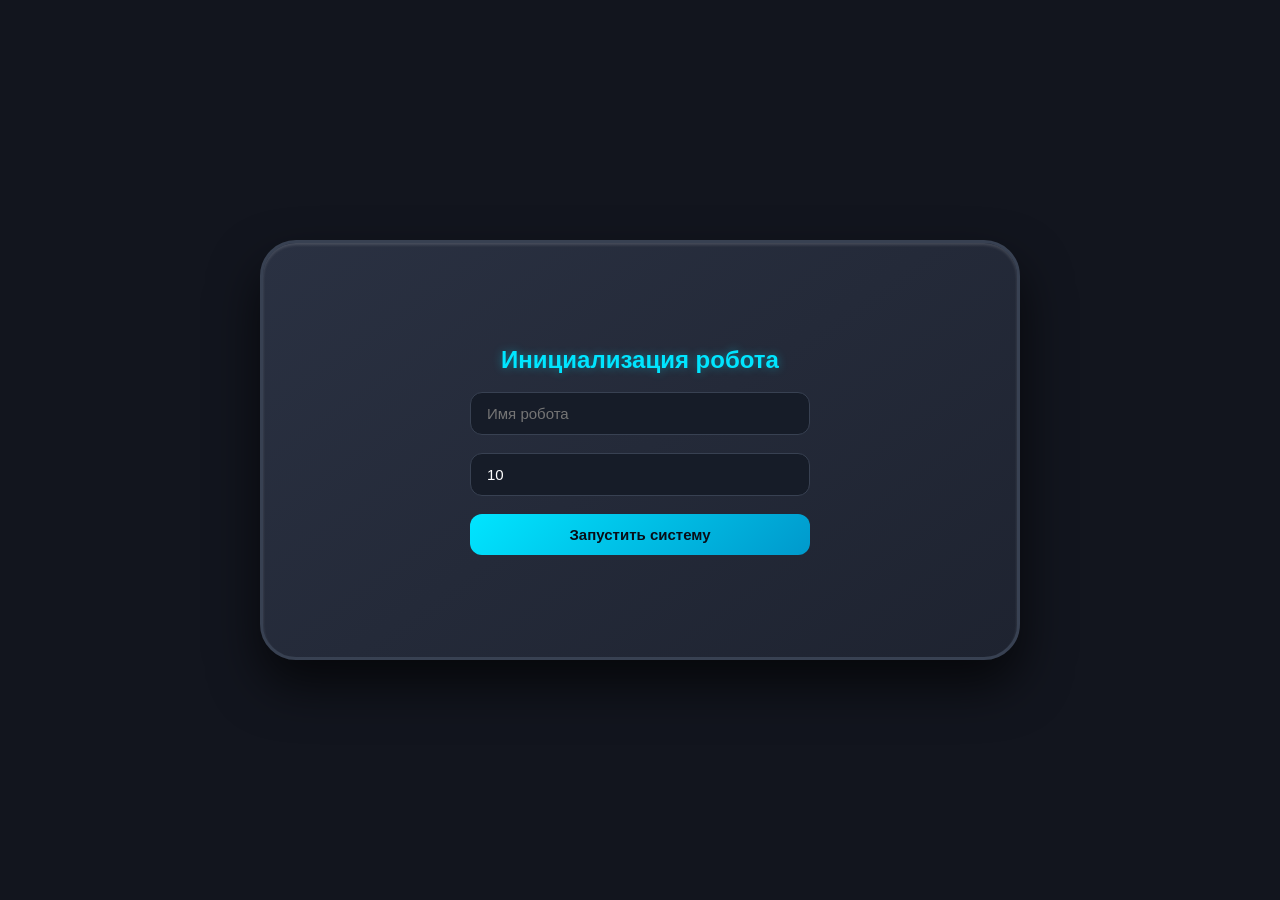
<file: static/index.html>
﻿<!DOCTYPE html>
<html lang="ru">
<head>
    <meta charset="UTF-8">
    <meta name="viewport" content="width=device-width, initial-scale=1.0">
    <title>Tegugotchi 2000</title>
    <link rel="stylesheet" href="style.css">
</head>
<body>
    <div class="tamagotchi-case">
        <!-- Окно создания питомца (на всю ширину) -->
        <div id="creation-window" class="window full-window">
            <h2>Инициализация робота</h2>
            <input type="text" id="pet-name" placeholder="Имя робота" maxlength="12">
            <input type="number" id="pet-hp" placeholder="Начальный заряд (HP)" min="1" max="100" value="10">
            <button id="btn-create">Запустить систему</button>
        </div>

        <!-- Основной горизонтальный интерфейс игры -->
        <div id="game-window" class="game-layout hidden">
            <!-- Левая часть: большой дисплей с роботом -->
            <div class="left-panel">
                <div class="screen-border">
                    <div class="screen">
                        <div class="pet-avatar">
                            <img id="pet-img" src="character/idle.gif" alt="Робот-питомец">
                        </div>
                        <p id="game-message">Система готова к работе!</p>
                    </div>
                </div>
            </div>

            <!-- Правая часть: метрики и кнопки -->
            <div class="right-panel">
                <h2 id="display-name">Имя</h2>

                <div class="stats">
                    <div class="stat-item">
                        <span>❤️ Прочность (HP):</span>
                        <strong id="stat-hp">10</strong>
                    </div>
                    <div class="stat-item">
                        <span>😊 Счастье:</span>
                        <strong id="stat-happiness">10</strong>
                    </div>
                    <div class="stat-item">
                        <span>🔋 "Энергия":</span>
                        <strong id="stat-hunger">10</strong>
                    </div>
                </div>

                <div class="controls">
                    <button class="action-btn" data-action="feed">🔋 Зарядить</button>
                    <button class="action-btn" data-action="pat">👋 Погладить</button>
                    <button class="action-btn" data-action="treat">⚡ Апгрейд</button>
                    <button class="action-btn" data-action="walk">🛰️ Прогулка</button>
                    <button class="action-btn full-btn" data-action="ignore">💤 Спящий режим</button>
                </div>
            </div>
        </div>

        <!-- Экран поломки (на всю ширину) -->
        <div id="death-window" class="window full-window hidden">
            <h2>Робот разрядился... 🪫</h2>
            <div class="pet-avatar">
                <img src="character/break.gif" alt="Сломанный робот">
            </div>
            <p id="death-reason"></p>
            <button id="btn-restart">Перезапустить</button>
        </div>
    </div>

    <script src="app.js"></script>
</body>
</html>
</file>
<file: static/style.css>
﻿* {
    box-sizing: border-box;
    margin: 0;
    padding: 0;
    font-family: 'Segoe UI', Tahoma, Geneva, Verdana, sans-serif;
}

body {
    background-color: #12151e;
    display: flex;
    justify-content: center;
    align-items: center;
    min-height: 100vh;
    color: #e2e8f0;
}

/* Широкий горизонтальный корпус */
.tamagotchi-case {
    background: linear-gradient(145deg, #2a3142, #1e2330);
    width: 760px;
    max-width: 95vw;
    min-height: 420px;
    padding: 30px;
    border-radius: 36px;
    box-shadow:
        0 25px 50px rgba(0, 0, 0, 0.65),
        inset 0 2px 3px rgba(255, 255, 255, 0.15);
    border: 3px solid #384152;
    display: flex;
    align-items: center;
    justify-content: center;
}

.hidden {
    display: none !important;
}

/* Двухколоночная сетка игры */
.game-layout {
    display: flex;
    width: 100%;
    gap: 30px;
    align-items: stretch;
}

/* Левая колонка с экраном */
.left-panel {
    flex: 1.1;
    display: flex;
}

.screen-border {
    width: 100%;
    background-color: #0f131a;
    padding: 14px;
    border-radius: 26px;
    box-shadow: inset 0 4px 12px rgba(0, 0, 0, 0.8);
    border: 2px solid #2d3548;
    display: flex;
}

.screen {
    background: radial-gradient(circle at center, #e6f7ff 0%, #bce6ff 100%);
    width: 100%;
    min-height: 360px; /* Добавили запас высоты для дисплея */
    border-radius: 16px;
    padding: 16px;
    display: flex;
    flex-direction: column;
    justify-content: space-between;
    align-items: center;
    box-shadow: inset 0 0 25px rgba(0, 153, 204, 0.25);
}

.pet-avatar {
    width: 240px;
    height: 240px;
    display: flex;
    justify-content: center;
    align-items: center;
    margin: auto;
    padding: 8px; /* Внутренний отступ, чтобы контур не лип к краям */
    overflow: visible;
}

.pet-avatar img {
    max-width: 100%;
    max-height: 100%;
    width: auto;
    height: auto;
    object-fit: contain;
    mix-blend-mode: multiply;
}


/* Сообщение на светлом экране */
#game-message {
    font-size: 14px;
    font-weight: 600;
    color: #0f172a;
    background-color: rgba(255, 255, 255, 0.65);
    padding: 8px 14px;
    border-radius: 10px;
    width: 100%;
    text-align: center;
    border: 1px solid rgba(0, 153, 204, 0.3);
}

/* Правая колонка с управлением */
.right-panel {
    flex: 1;
    display: flex;
    flex-direction: column;
    justify-content: space-between;
    gap: 18px;
}

h2 {
    color: #00e5ff;
    text-shadow: 0 0 10px rgba(0, 229, 255, 0.4);
    font-size: 24px;
    text-align: center;
}

/* Блок характеристик */
.stats {
    display: flex;
    flex-direction: column;
    gap: 10px;
    background-color: rgba(15, 23, 42, 0.65);
    padding: 16px;
    border-radius: 16px;
    border: 1px solid rgba(0, 229, 255, 0.2);
}

.stat-item {
    display: flex;
    justify-content: space-between;
    font-size: 15px;
    padding-bottom: 6px;
    border-bottom: 1px solid rgba(255, 255, 255, 0.08);
}

.stat-item:last-child {
    border-bottom: none;
    padding-bottom: 0;
}

.stat-item strong {
    color: #00e5ff;
    font-size: 16px;
}

/* Кнопки команд */
.controls {
    display: grid;
    grid-template-columns: 1fr 1fr;
    gap: 10px;
}

.action-btn {
    background-color: #262e40;
    color: #e2e8f0;
    border: 1px solid #3f4b66;
    padding: 12px 10px;
    border-radius: 14px;
    font-size: 14px;
    font-weight: 600;
    cursor: pointer;
    transition: all 0.15s ease;
    box-shadow: 0 3px 0 #161b26;
}

.action-btn:hover {
    background-color: #313b52;
    border-color: #00e5ff;
    color: #ffffff;
}

.action-btn:active {
    transform: translateY(3px);
    box-shadow: 0 0 0 #161b26;
}

.full-btn {
    grid-column: span 2;
}

/* Окна старта и финала */
.full-window {
    display: flex;
    flex-direction: column;
    align-items: center;
    justify-content: center;
    gap: 18px;
    width: 100%;
    max-width: 340px;
    text-align: center;
}

.full-window input {
    width: 100%;
    padding: 12px 16px;
    border-radius: 12px;
    border: 1px solid #384152;
    background-color: #161c28;
    color: #ffffff;
    font-size: 15px;
    outline: none;
}

.full-window input:focus {
    border-color: #00e5ff;
}

#btn-create, #btn-restart {
    background: linear-gradient(135deg, #00e5ff, #0099cc);
    color: #090d16;
    font-weight: bold;
    border: none;
    padding: 12px 28px;
    border-radius: 12px;
    cursor: pointer;
    font-size: 15px;
    width: 100%;
}

/* На экране смерти гифка без multiply, но в светлом круге */
#death-window .pet-avatar {
    background: #e6f7ff;
    border-radius: 50%;
    padding: 15px;
    width: 180px;
    height: 180px;
}
</file>
